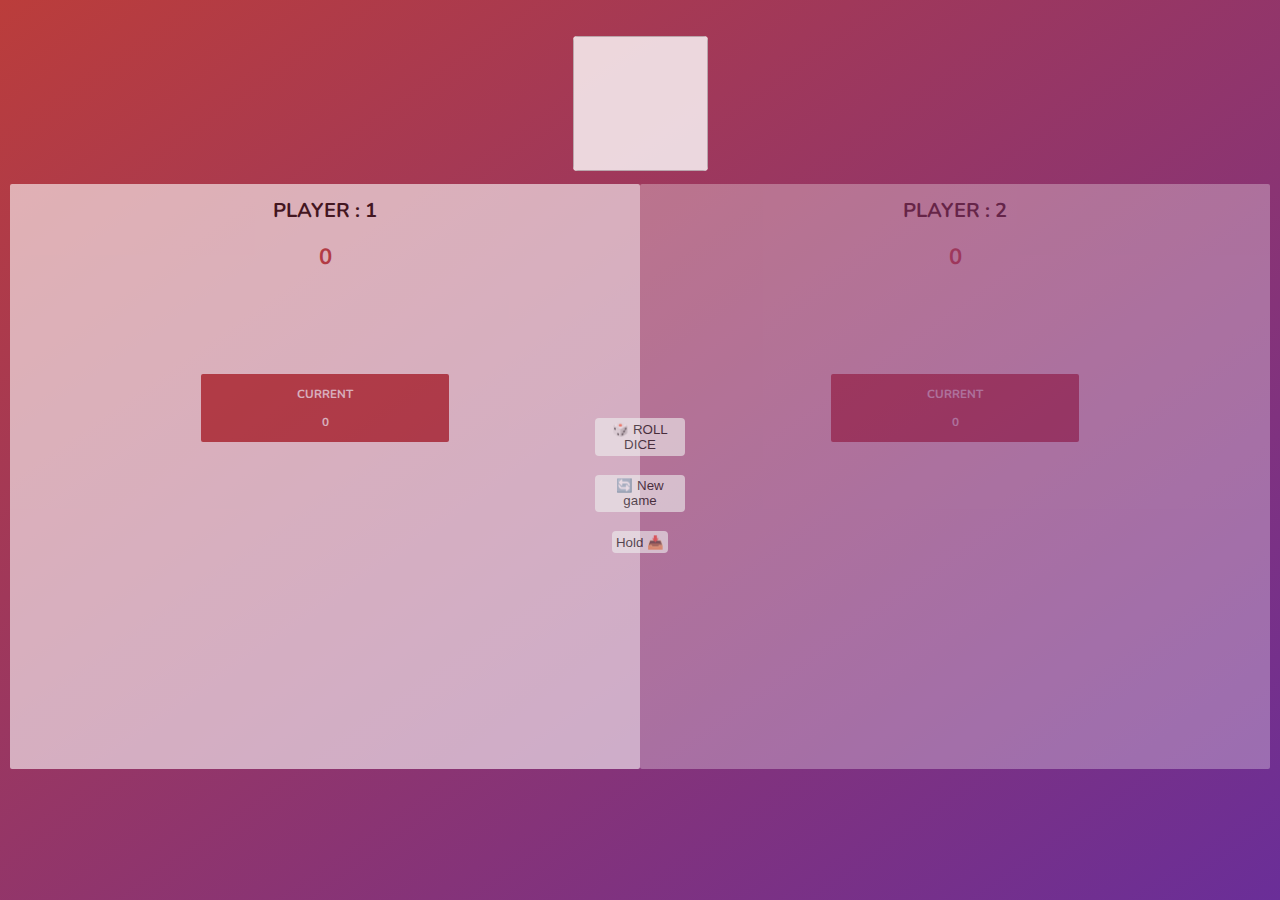
<file: halalGame/index.html>
<!DOCTYPE html>
<html lang="en">
  <head>
    <meta charset="UTF-8" />
    <meta http-equiv="X-UA-Compatible" content="IE=edge" />
    <meta name="viewport" content="width=device-width, initial-scale=1.0" />
    <title>HalalGame</title>
    <link rel="stylesheet" href="index.css" />
  </head>
  <body id="body">
    <div class="image"><img id="diceImg" /></div>
    <section class="flexbox">
      <div class="team1 opacity" id="player1">
        <h1>PLAYER : 1</h1>
        <h2 id="total0">0</h2>

        <div class="current">
          <h3>CURRENT</h3>
          <h3 id="currentScore0">0</h3>
        </div>
      </div>
      <div class="btns">
        <button class="btn btn1" onclick="roll()">🎲 ROLL DICE</button>
        <button class="btn" onclick="window.location.reload(true)">
          🔄 New game
        </button>
        <button class="btn btn1" onclick="hold()">Hold 📥</button>
      </div>
      <div class="team2" id="player2">
        <h1>PLAYER : 2</h1>
        <h2 id="total1">0</h2>
        <div class="current">
          <h3 class="currentScore1">CURRENT</h3>
          <h3 id="currentScore1">0</h3>
        </div>
      </div>
    </section>
    <script src="index.js"></script>
  </body>
</html>
</file>
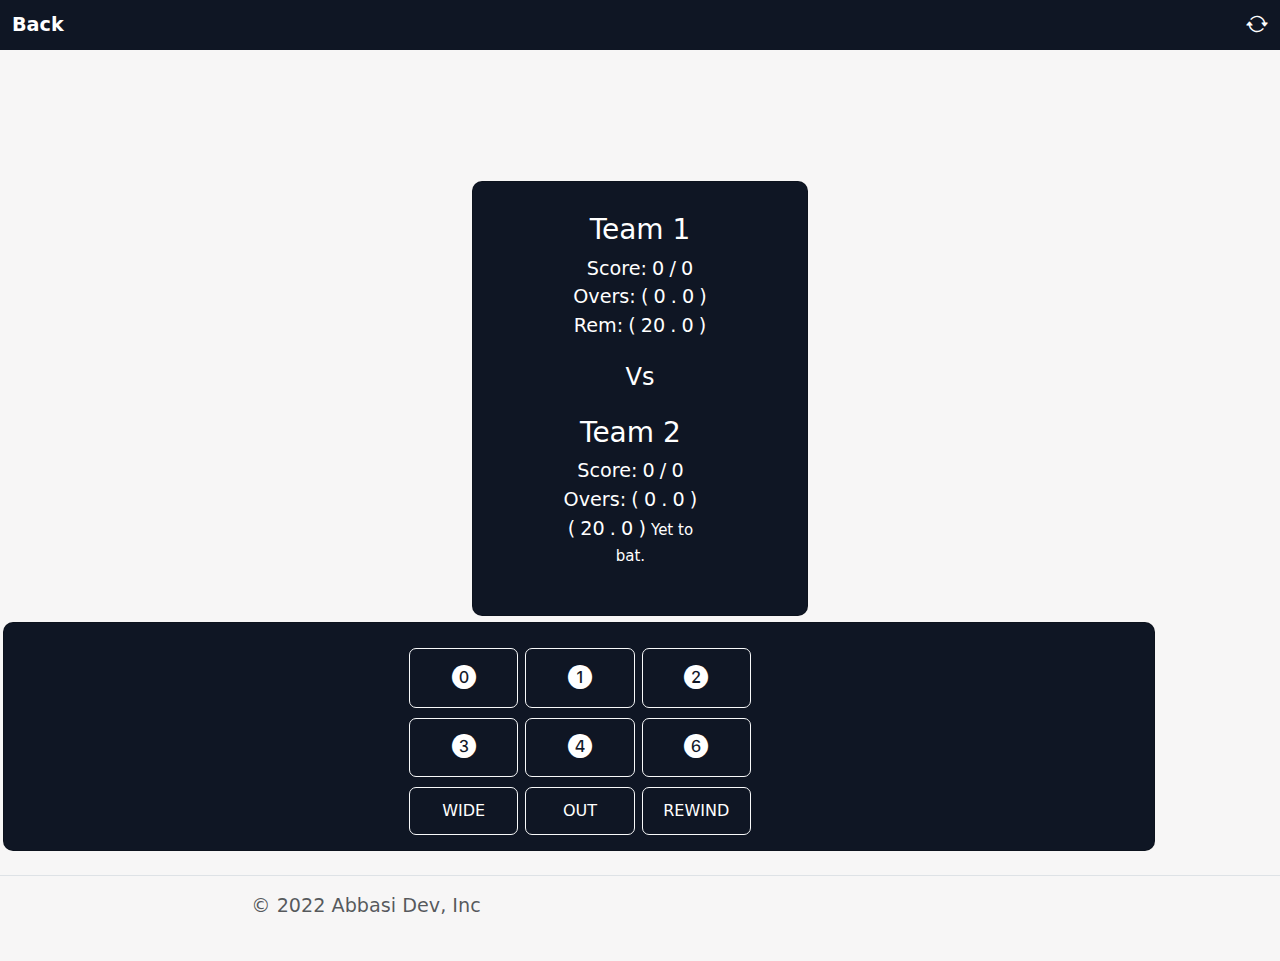
<file: cricketapp/match.html>
<!DOCTYPE html>
<html lang="en">

<head>
    <meta charset="UTF-8">
    <meta http-equiv="X-UA-Compatible" content="IE=edge">
    <meta name="viewport" content="width=device-width, initial-scale=1.0">

    <link rel="stylesheet" href="https://cdn.jsdelivr.net/npm/bootstrap-icons@1.10.2/font/bootstrap-icons.css">
    <link rel="stylesheet" href="	https://cdn.jsdelivr.net/npm/bootstrap@5.2.3/dist/css/bootstrap.min.css">
    <link rel="stylesheet" href="index.css">

    <title>D/N match</title>
</head>
 
<body>

    <nav class="navbar navbar-dark greenNav" id="navbar">
        <div class="container-fluid">
<a href="index.html" style="color:white; font-weight:bold; text-decoration:none; font-size:120%;">  Back </a>
            <a style="color:white; text-decoration:none;  font-weight:bolder;" class=" ms-auto"><i class="bi bi-arrow-repeat ms-auto" onclick="changeTheme()"></i></a>
        </div>
    </nav>
    <!-- Navbar ends here      ......................................................... -->
    <div class="flex">
        <div class="team1">
        <div class="card containerScore  " id="themeBody" style="width: 21em; text-align:center;">
            <div class="card-body">
                <h3 class="card-title " style="text-align: center;">Team 1</h3>
                <div class="row card-text">

                    <div class="col">
                        <span>Score:</span>
                        <span id="score">0</span>
                        <span class="col">/</span>
                        <span id="out">0</span>
                    </div>

                </div>

                <div class="row">
                    <div class="col">
                        <span>Overs:</span>
                        <span>(</span>
                        <span id="over">0</span>
                        <span id="">.</span>
                        <span id="ball">0</span>
                        <span>)</span>
                    </div>
                </div>

                <div class="row">
                    <div class="col">

                        <span>Rem:</span>
                        <span>(</span>
                        <span id="overRemain">20</span>
                        <span id="">.</span>
                        <span id="ballRemain">0</span>
                        <span>)</span>
                    </div>
                </div>
                    <h2 style=" text-align:center; margin-top:22px; font-size:1.5em;">Vs</h2>
                    <!-- // second team settings ..................................... -->
<div class="team2">
                    <div class="card-body " id = "themeBody" style="width: 90%; text-align:center;">
                        <h3 class="card-title">Team 2</h3>
                        <div class="row ">
                            <div class="col">
                                <span>Score:</span>
                                <span id="score1">0</span>
                                <span class="col">/</span>
                                <span id="out1">0</span>
                            </div>

                        </div>

                        <div class="row ">
                            <div class="col">
                                <span>Overs:</span>
                                <span>(</span>
                                <span id="over1">0</span>
                                <span id="">.</span>
                                <span id="ball1">0</span>
                                <span>)</span>
                            </div>
                        </div>

                        <div class="row ">
                            <div class="col">
                                <span>(</span>
                                <span id="overRemain1">20</span>
                                <span id="">.</span>
                                <span id="ballRemain1">0</span>
                                <span>)</span>
                                <span id="ballRemain1" class="toBat">Yet to bat.</span>
                            </div>

                        </div>
                    </div>

                </div>
            </div>
        </div>  

        </div>
        </div>
        </div>
        </div>
        <!-- End of first Card i.e Team 1 -->
    </div>
        <div class="card containerScore " style="width: 90%; text-align:center; " id="single">
        

            <center>
                <div class="buttons " id="themeBody" >
                    <button id="single" class="runs btn btn-outline-light" onclick="addRuns(0)"><i
                            class="bi i bi-0-circle-fill"></i></button>
                    <button id="single" class="runs btn btn-outline-light" onclick="addRuns(1)"><i
                            class="bi i bi-1-circle-fill"></i></button>
                    <button id="single" class="runs btn btn-outline-light " onclick="addRuns(2)"><i
                            class="bi i bi-2-circle-fill"></i></button>
                    <button id="single" class="runs btn btn-outline-light " onclick="addRuns(3)"><a><i
                                class="bi i bi-3-circle-fill"></i></button>
                    <button id="single" class="runs btn btn-outline-light" onclick="addRuns(4)"><i
                            class="bi i bi-4-circle-fill"></i></button>
                    <button id="single" class="runs btn btn-outline-light " onclick="addRuns(6)"><i
                            class="bi i bi-6-circle-fill"></i></button>
                    <button id="single" class="runs btn btn-outline-light " onclick="wide()">WIDE</button>
                    <button id="single" class="runs btn btn-outline-light " onclick="outs()">OUT</button>
                    <button id="single" class="runs btn btn-outline-light " onclick="rewind()">REWIND</button>
                    <!-- <button onclick="obj.item()">Click me</button> -->
                </div>

            </center>
        </div>
    
    <footer class="d-flex flex-wrap justify-content-between align-items-center py-3 my-4 border-top">
        <div class="col-md-4 d-flex align-items-center">
            <a href="/" class="mb-3 me-2 mb-md-0 text-muted text-decoration-none lh-1">
                <svg class="bi" width="30" height="24">
                    <use xlink:href="#bootstrap"></use>
                </svg>  
            </a>
            <span class="mb-3 mb-md-0 text-muted" style=" color: #089a75;">© 2022 Abbasi Dev, Inc</span>
        </div>

        <ul class="nav col-md-4 justify-content-end list-unstyled d-flex">
            <li class="ms-3"><a class="text-muted" href="#"><svg class="bi" width="24" height="24">
                        <use xlink:href="#twitter"></use>
                    </svg></a></li>
            <li class="ms-3"><a class="text-muted" href="#"><svg class="bi" width="24" height="24">
                        <use xlink:href="#instagram"></use>
                    </svg></a></li>
            <li class="ms-3"><a class="text-muted" href="#"><svg class="bi" width="24" height="24">
                        <use xlink:href="#facebook"></use>
                    </svg></a></li>
        </ul>
    </footer>
    <script src="https://ajax.googleapis.com/ajax/libs/jquery/3.6.1/jquery.min.js"></script>
    <script src="index.js"></script>
    <script src="https://cdn.jsdelivr.net/npm/bootstrap@5.2.3/dist/js/bootstrap.bundle.min.js"></script>

</body>

</html>
</file>
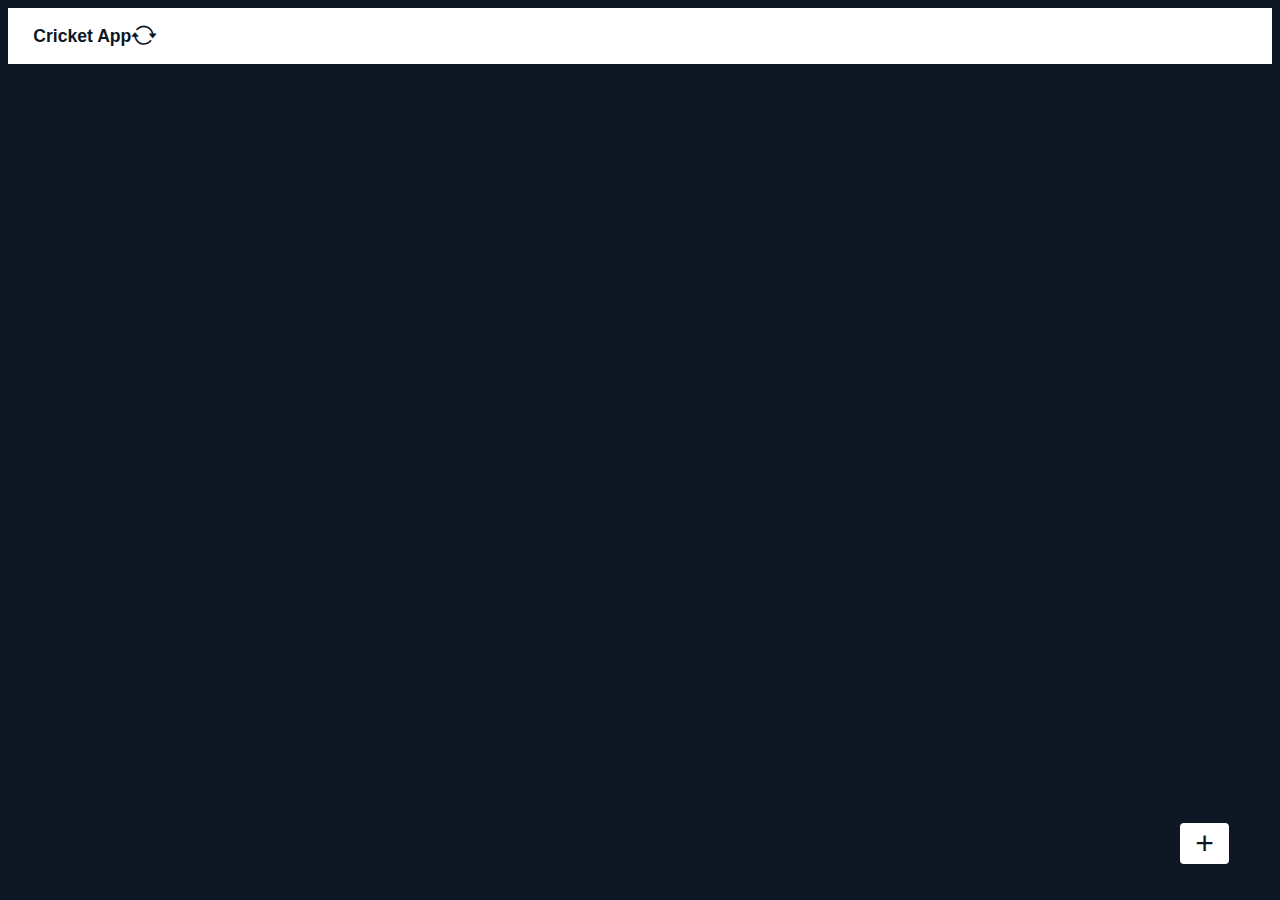
<file: cricketapp/team.html>
<!DOCTYPE html>
<html lang="en">
<head>
    <meta charset="UTF-8">
    <meta http-equiv="X-UA-Compatible" content="IE=edge">
    <meta name="viewport" content="width=device-width, initial-scale=1.0">
    <link rel="stylesheet" href="https://cdn.jsdelivr.net/npm/bootstrap-icons@1.10.2/font/bootstrap-icons.css">
    <link href="https://cdn.jsdelivr.net/npm/bootstrap@5.3.0-alpha1/dist/css/bootstrap.min.css" rel="stylesheet" integrity="sha384-GLhlTQ8iRABdZLl6O3oVMWSktQOp6b7In1Zl3/Jr59b6EGGoI1aFkw7cmDA6j6gD" crossorigin="anonymous">
    <link rel="stylesheet" href="main.css">

    <title>Teams</title>    
</head>
<body> 
    <navbar class="navbar">
        <p style="margin-left:2%; font-weight:bolder; font-size:110%;">Cricket App</p>
           <span style="margin-right: 2%; cursor: pointer;"><i class="bi bi-arrow-repeat ms-auto" style="font-size:160%; font-weight:bolder; "  onclick="changeTheme()"></i></span>
            </navbar>
<div class="teamInput hidden">
    <center>
        <p style="font-size:110%; text-align:left ; margin:4px; cursor:pointer;" onclick="func.addBtnClick()">X</p>
        <p style="font-weight:bolder; margin:20px; font-size:120%;">Add Teams</p>
    <input  class='tm' type="text" placeholder="Team Name :" id="teamName" value=""  style="margin:10px; " autofocus>
<input  class='tm'type="text" style="margin:10px" id="teamAbbr"placeholder="Abbreviation :"><br>
<input  class='tm' type="color" id="teamColor" style="border:none; margin-top:2%;"><br>
<button class="btn btn-success save" onclick="func.saveTeam()">Save</button>
</center>
</div>
<a class="add" onclick="func.addBtnClick()">+</a>
<div class="div" style="color:white;"></div>
<script src="https://cdn.jsdelivr.net/npm/bootstrap@5.3.0-alpha1/dist/js/bootstrap.bundle.min.js" integrity="sha384-w76AqPfDkMBDXo30jS1Sgez6pr3x5MlQ1ZAGC+nuZB+EYdgRZgiwxhTBTkF7CXvN" crossorigin="anonymous"></script>
<script src="team.js"></script>

</body>
</html ; margin:4px> onclick="func.addBtnClick()"
</file>
<file: halalGame/index.css>
@import url("https://fonts.googleapis.com/css2?family=Nunito&display=swap");

* {
  box-sizing: inherit;
}
html {
  font-size: 62.5%;
  box-sizing: border-box;
}
body {
  background-image: linear-gradient(
    to bottom right,
    rgb(187, 61, 59),
    rgb(106, 46, 152)
  );
  background-size: cover;
  font-family: "Nunito", sans-serif;
  background-attachment: fixed;
  background-position: center;
}
.flexbox {
  display: flex;
  justify-content: center;
  margin-top: 1vw;
  width: 100%;
  height: auto;
  align-items: center;
  text-align: center;
}
.team1 {
  border-radius: 2px;
  width: 70vh;
  height: 65vh;
  background-color: white;
  opacity: 0.6;
}
.team2 {
  border-radius: 2px;
  width: 70vh;
  height: 65vh;
  background-color: white;
  opacity: 0.3;
}
.btns {
  border: none;
  opacity: 0.6;
  display: flex;
  flex-direction: column;
  position: absolute;
  align-items: center;
  z-index: 2;
}
.btn {
  margin-top: 19px;
  padding:4%;
  border: none;
  border-radius: 4px;
}
h1 {
  font-size: 200%;
  font-family: "Nunito", sans-serif;
  font-weight: bold;
}
h2 {
  font-size: 220%;
  color: rgb(187, 61, 59);
}
h3 {
  color: white;
}
.current {
  background-color: rgb(187, 61, 59);
  width: 40%;
  margin: auto;
  margin-top: 100px;
  padding: 10 px;
  border-radius: 4px;
  border: 2px solid white;
}
.image {
  opacity: 0.8;
  background-color: white;
  width: 15vh;
  height: 15vh;
  border-radius: 4px;
  margin: auto;
  margin-top: 4vh;
}
img {
  border-radius: 5px;
  opacity: 1;
  width: inherit;
  height: inherit;
}
</file>
<file: cricketapp/index.css>
body{
    background-color: rgb(247, 246, 246);
}
section{
    margin:0px;
    overflow:hidden;
}
.greenNav {
    min-height: 50px;
    background-color: rgb(15, 22, 36);
    margin-bottom:10%;
    overflow:hidden;
}
.runButtons{
    outline:none;
    text-decoration:none;
    background-color:rgb(15, 22, 36);
}
span{
    font-size:1.2em;
    text-align:center;

    
}
i{
    font-size:22px;
    color:white;
}
.i{
    font-size:24px;
    color:white;
}
.runs{
    
    color:white;
    width:30%;
    font-size:1em;
    padding:3%;
    margin:auto;
    text-align:center;
    border-radius:7px;
    margin-left:2px;
    margin-top:10px;
    display:inline-block;
}
.i:hover{
    color:rgb(15, 22, 36);
}
button:hover{
    color:rgb(15, 22, 36);
}
.six{
    text-align:center;
    
}
.btn2{
 padding:0 40px;
 margin:30px;

}


p{
    font-size:1.3em;
    font-weight:bolder;
}
.containerScore{
    background-color:rgb(15, 22, 36);
    color:white;
    padding:15px;
    border-radius:10px;
    margin:3px;
    align-items:center;
}   
.toBat{
    font-size:15px;
}
.dark{
    background-color:#089a75;
    color:white;    
    margin-bottom:10%;

}
.containerScoreDark{

    background-color:#089a75;
    color:white;
    padding:15px;
    border-radius:10px;
    margin:3px;
    align-items:center;

}.flex{
    display:flex;
    justify-content:center;
}
</file>
<file: cricketapp/main.css>
body {
  background-color: #0e1724;
  color: white;
  color:#0e1724  ;
  font-family: sans-serif;
}

button {
  background-color: #0e1724  ;
  border: none;
  border-radius: 2px;
  color: white;
  font-weight: bold;
  padding: 10px;
  width: 100px;
  margin: 10px;
  cursor: pointer;
  align-items: center;
}
.navbar {
  /* margin-bottom: 8%; */
  background-color: white;
  display: flex;
  align-items: center;
  width: 100%;
}
.btnAll {
  border-radius: 2px;
  background-color: white;
  padding: 50px;
  padding-top: 30px;
  width: 80%;
  position: absolute;
  top: 50%;
  left: 50%;
  transform: translate(-50%, -50%);
  align-items: center;
  padding-bottom: 30px;
}
.brandName {
  padding: 4px;
  font-size: 120%;
  font-weight: bold;
  color: #0e1724  ;
  margin-left: 7%;
}
.socialMedia {
  color: #0e1724  ;
  opacity: 1;
  font-size: 200%;
  padding: 20px;
}

.footer {
  display: grid;
  justify-content: center;
  border-radius: 2px;
  background-color: white;
  position: absolute;
  bottom: 0;
  width: 100%;
  text-align: center;
}
a {
  text-decoration: none;
  color: inherit;
}
a:hover {
  color: white;
}
.add{
background-color:white  ;
padding:2px  15px;
color:#0e1724;
font-size:200%;
position:absolute;
bottom:4%;
right:4%;
border-radius: 4px;

}
.add:hover{
  color:black;
  cursor: pointer;
}
.teamInput {
 background-color:white;
 position:absolute;
 top:50%;
 left:50%;
 transform:translate(-50%,-50%);
 width:70%;
 height:auto;
 padding:8px;
 border-radius:2px;  
}
.hidden {
  display:none;
}
.tm {
  outline:none; 
  border-radius: 2px;
  border:1px solid black;
}
input {
  
  text-align: center;


}
</file>
